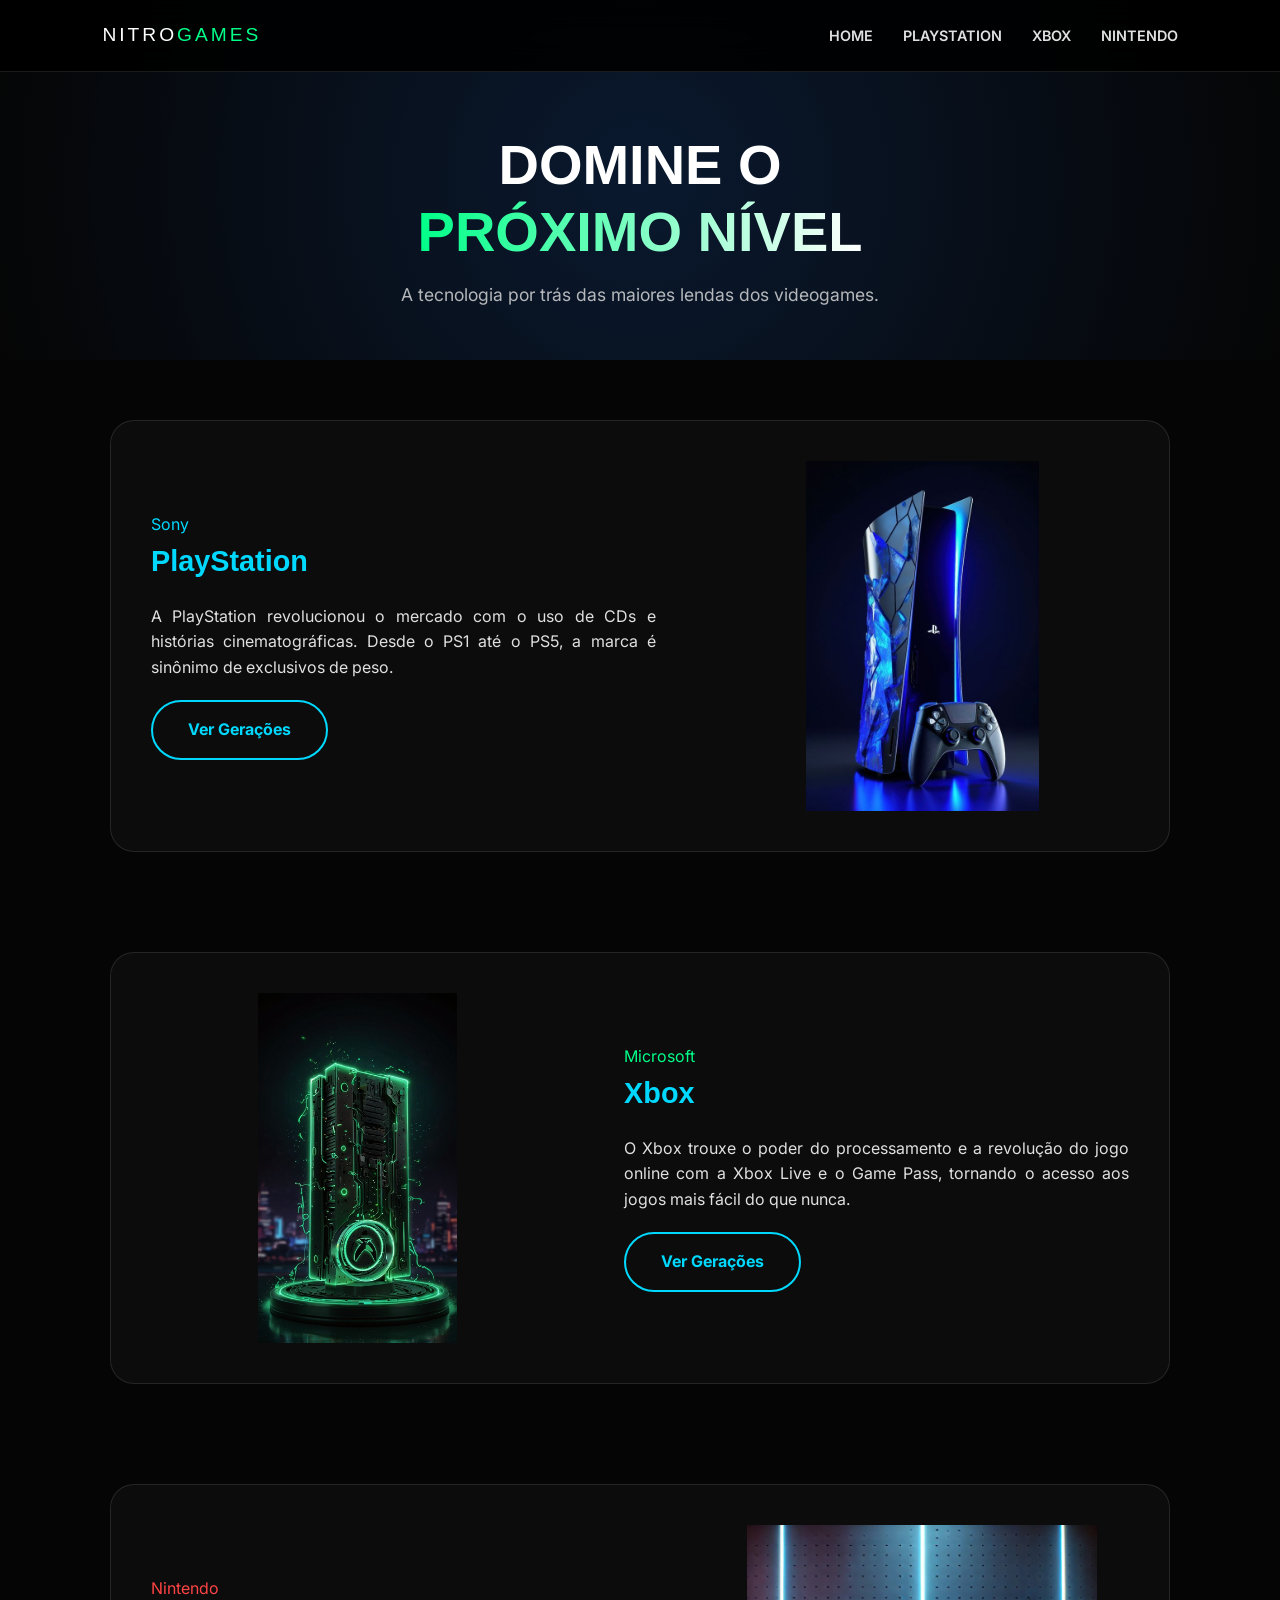
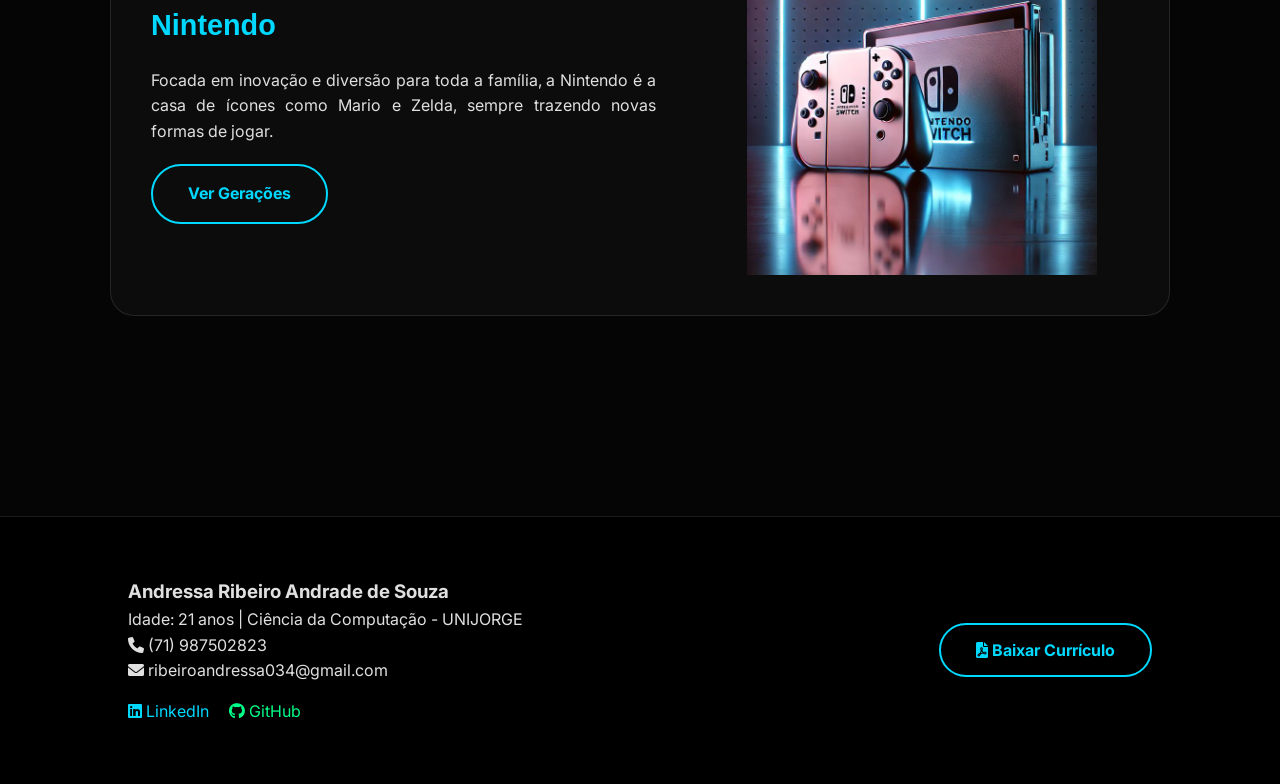
<file: index.html>
<!DOCTYPE html>
<html lang="pt-br">
<head>
    <meta charset="UTF-8">
    <meta name="viewport" content="width=device-width, initial-scale=1.0">
    <title>Nitro Games | Home</title>
    <link rel="stylesheet" href="style.css">
    <link rel="stylesheet" href="https://cdnjs.cloudflare.com/ajax/libs/font-awesome/6.0.0/css/all.min.css">
</head>
<body>

    <header>
        <nav>
        <div class="logo">NITRO<span>GAMES</span></div>
            <input type="checkbox" id="menu-check">
            <label for="menu-check" class="menu-botao">
                <i class="fas fa-bars"></i> </label>
     
            <ul>
                <li><a href="index.html">Home</a></li>
                <li><a href="playstation.html">PlayStation</a></li>
                <li><a href="xbox.html">Xbox</a></li>
                <li><a href="nintendo.html">Nintendo</a></li>
            </ul>
        </nav>
    </header>

    <section class="banner">
        <div class="banner-content">
            <h1>DOMINE O <br><span>PRÓXIMO NÍVEL</span></h1>
            <p>A tecnologia por trás das maiores lendas dos videogames.</p>
        </div>
    </section>

    <main class="container">
        <section class="gen-item">
            <div class="gen-text">
                <span class="brand-tag" style="color: var(--neon-blue);">Sony</span>
                <h2>PlayStation</h2>
                <p>A PlayStation revolucionou o mercado com o uso de CDs e histórias cinematográficas. Desde o PS1 até o PS5, a marca é sinônimo de exclusivos de peso.</p>
                <a href="playstation.html" class="btn-cv" style="margin-top: 20px; display: inline-block;">Ver Gerações</a>
            </div>
            <img src="playstation.jpg" alt="PlayStation 5">
        </section>

        <section class="gen-item reverse">
            <div class="gen-text">
                <span class="brand-tag" style="color: var(--neon-green);">Microsoft</span>
                <h2>Xbox</h2>
                <p>O Xbox trouxe o poder do processamento e a revolução do jogo online com a Xbox Live e o Game Pass, tornando o acesso aos jogos mais fácil do que nunca.</p>
                <a href="xbox.html" class="btn-cv" style="margin-top: 20px; display: inline-block;">Ver Gerações</a>
            </div>
            <img src="xbox.jpg" alt="Xbox Series X">
        </section>

        <section class="gen-item">
            <div class="gen-text">
                <span class="brand-tag" style="color: #ff4444;">Nintendo</span>
                <h2>Nintendo</h2>
                <p>Focada em inovação e diversão para toda a família, a Nintendo é a casa de ícones como Mario e Zelda, sempre trazendo novas formas de jogar.</p>
                <a href="nintendo.html" class="btn-cv" style="margin-top: 20px; display: inline-block;">Ver Gerações</a>
            </div>
            <img src="nintando.jpg" alt="Nintendo Switch">
        </section>
    </main>

    <footer>
        <div class="footer-container">
            <div class="contato-dev">
                <h3>Andressa Ribeiro Andrade de Souza</h3>
                <p>Idade: 21 anos | Ciência da Computação - UNIJORGE</p>
                <p><i class="fas fa-phone"></i> (71) 987502823</p>
                <p><i class="fas fa-envelope"></i> ribeiroandressa034@gmail.com</p>
                
                
                <div class="sociais" style="margin-top: 15px; display: flex; gap: 20px;">
                    <a href="https://www.linkedin.com/in/andressa-ribeiro-22b367269" target="_blank" style="color: var(--neon-blue); text-decoration: none;">
                        <i class="fab fa-linkedin"></i> LinkedIn
                    </a>
                    <a href="https://github.com/dressa27" target="_blank" style="color: var(--neon-green); text-decoration: none;">
                        <i class="fab fa-github"></i> GitHub
                    </a>
                </div>
            </div>
            
            <div class="cv-side-area">
                <a href="Andressa cv.pdf" download class="btn-cv">
                    <i class="fas fa-file-pdf"></i> Baixar Currículo
                </a>
            </div>
        </div>
    </footer>

    <script src="script.js"></script>
</body>
</html>
</file>
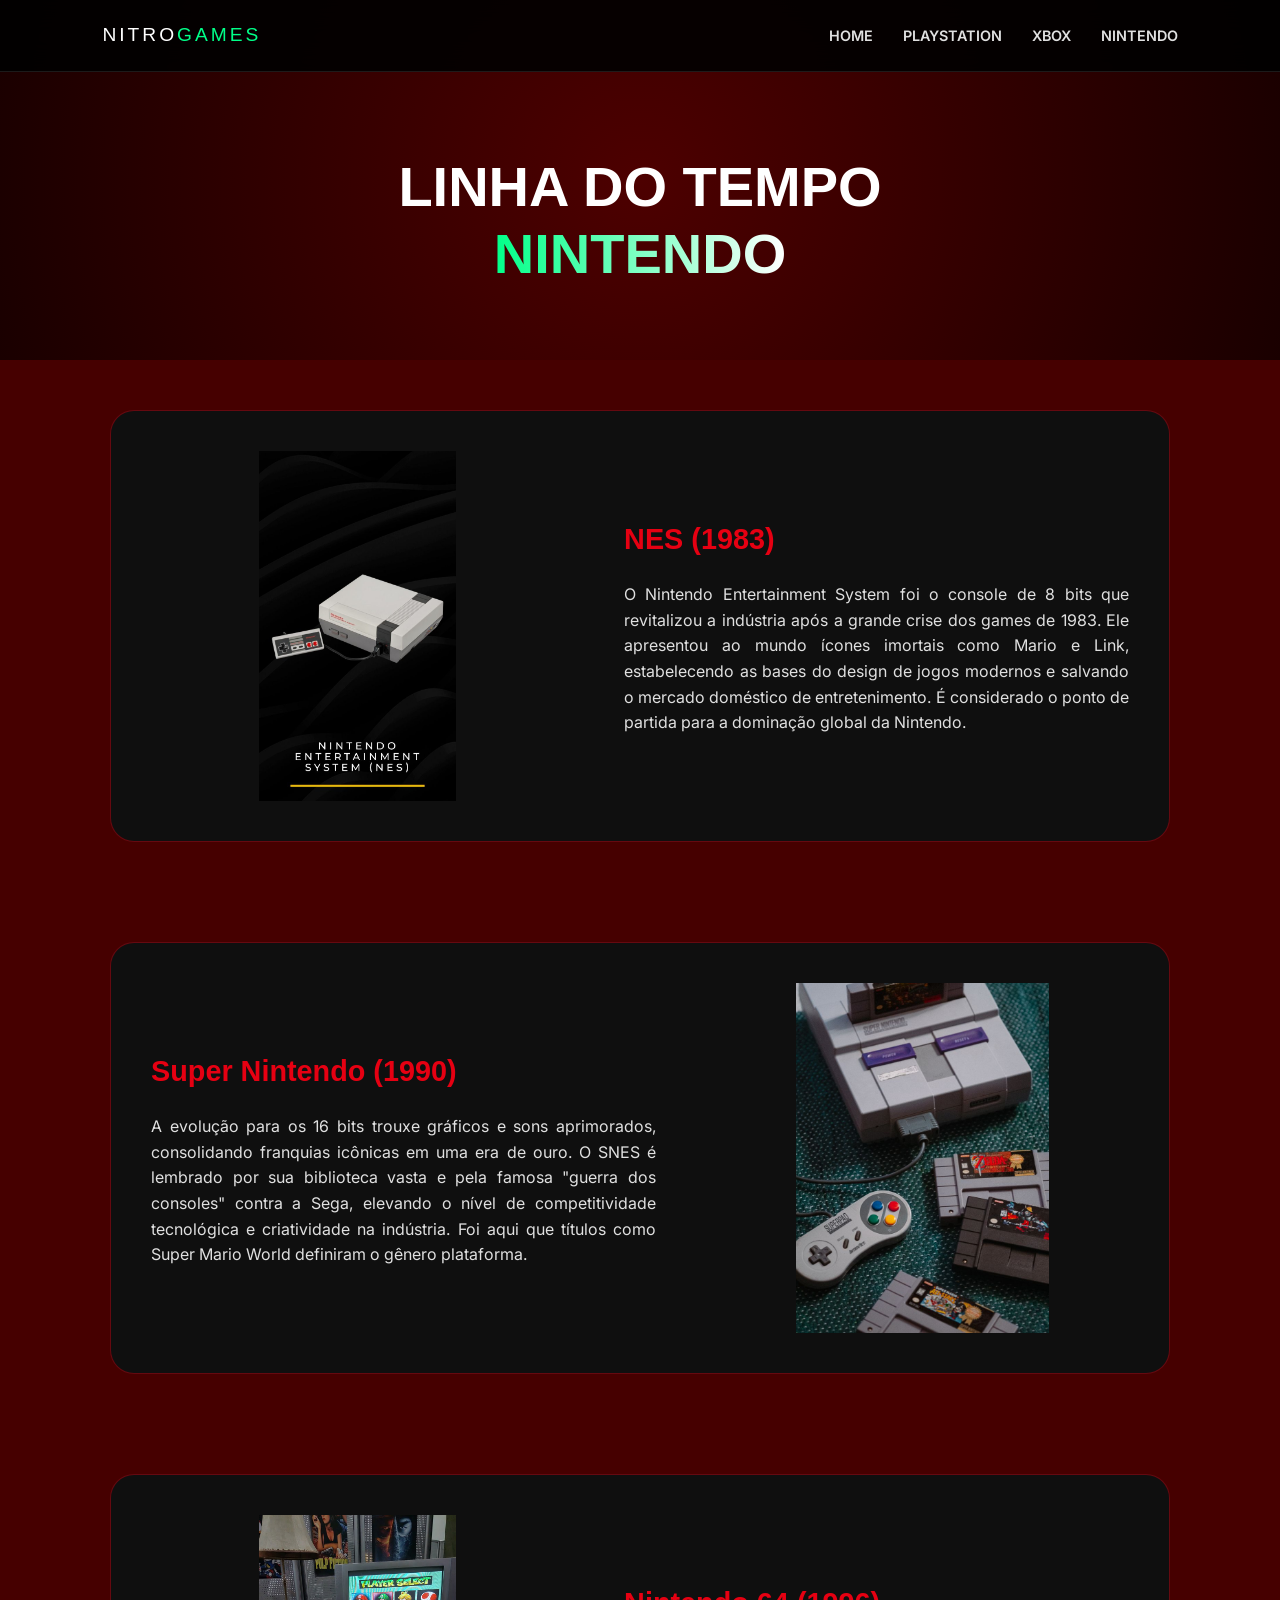
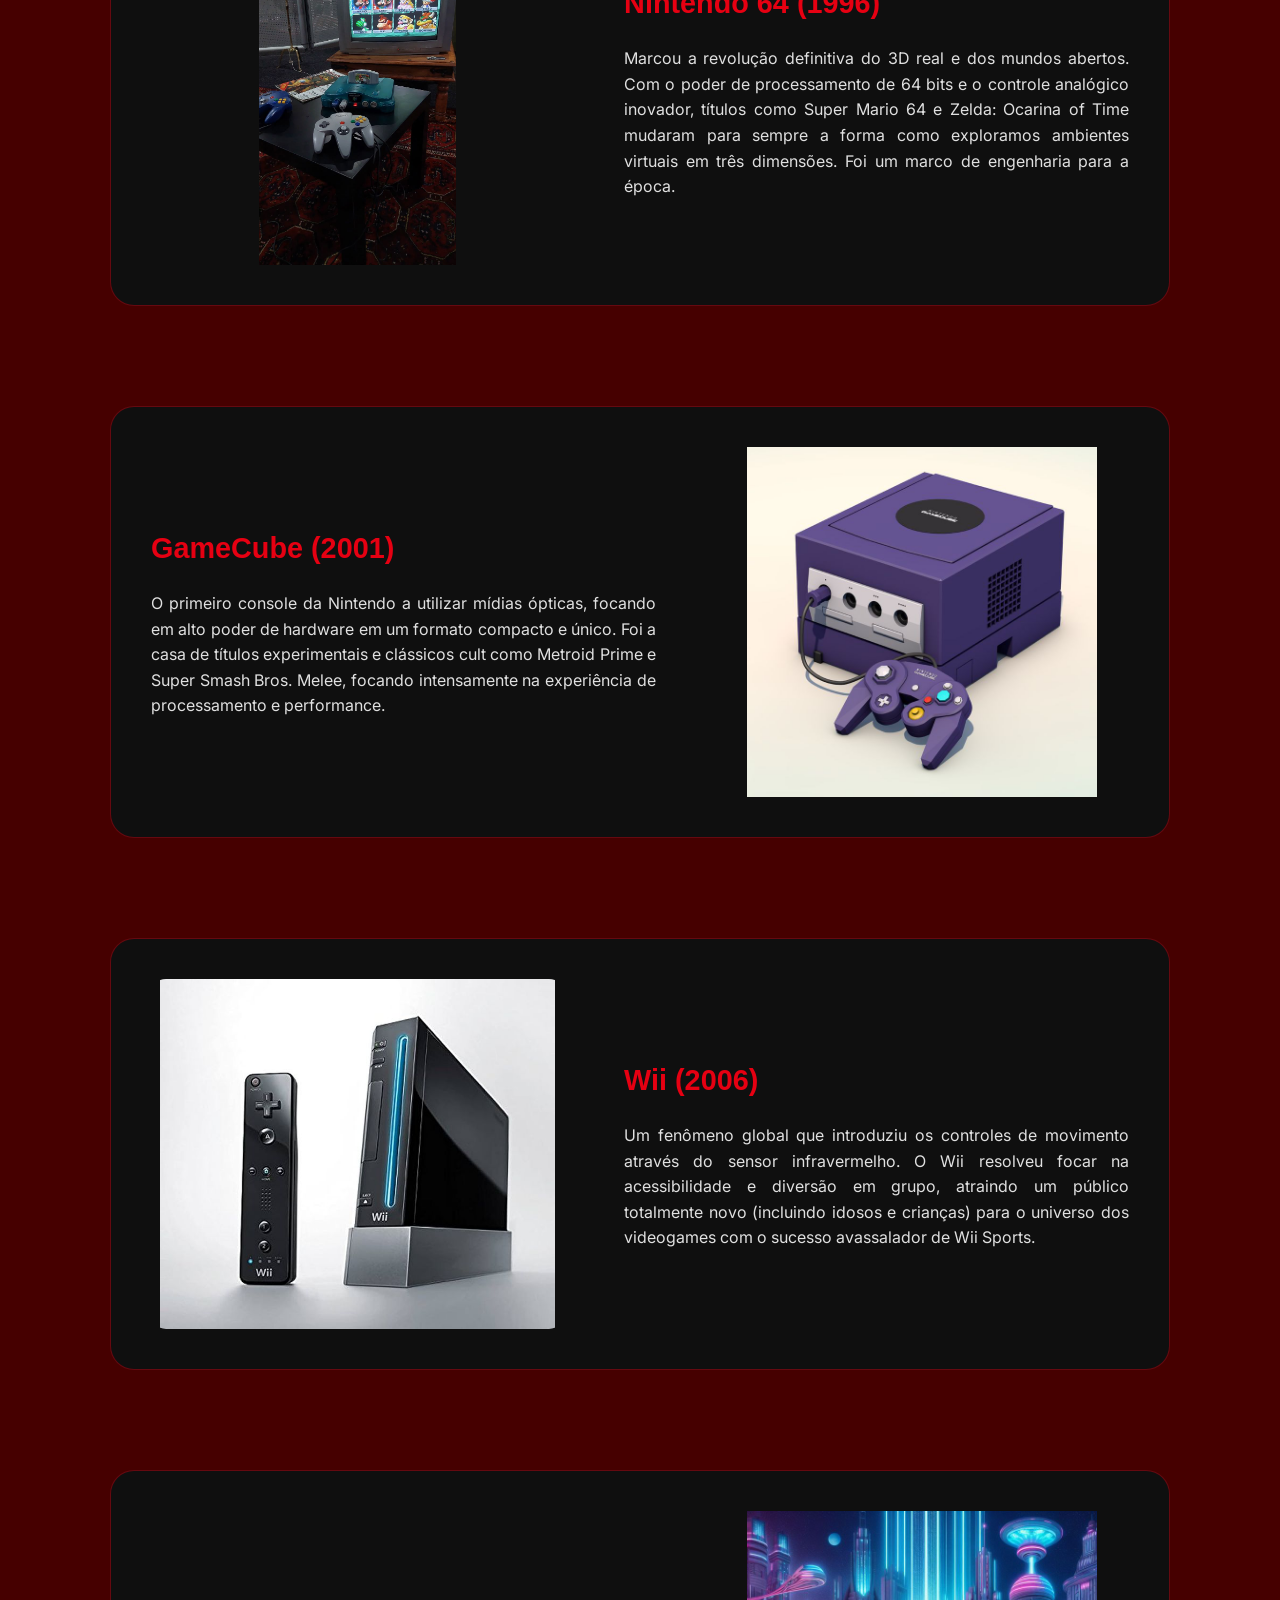
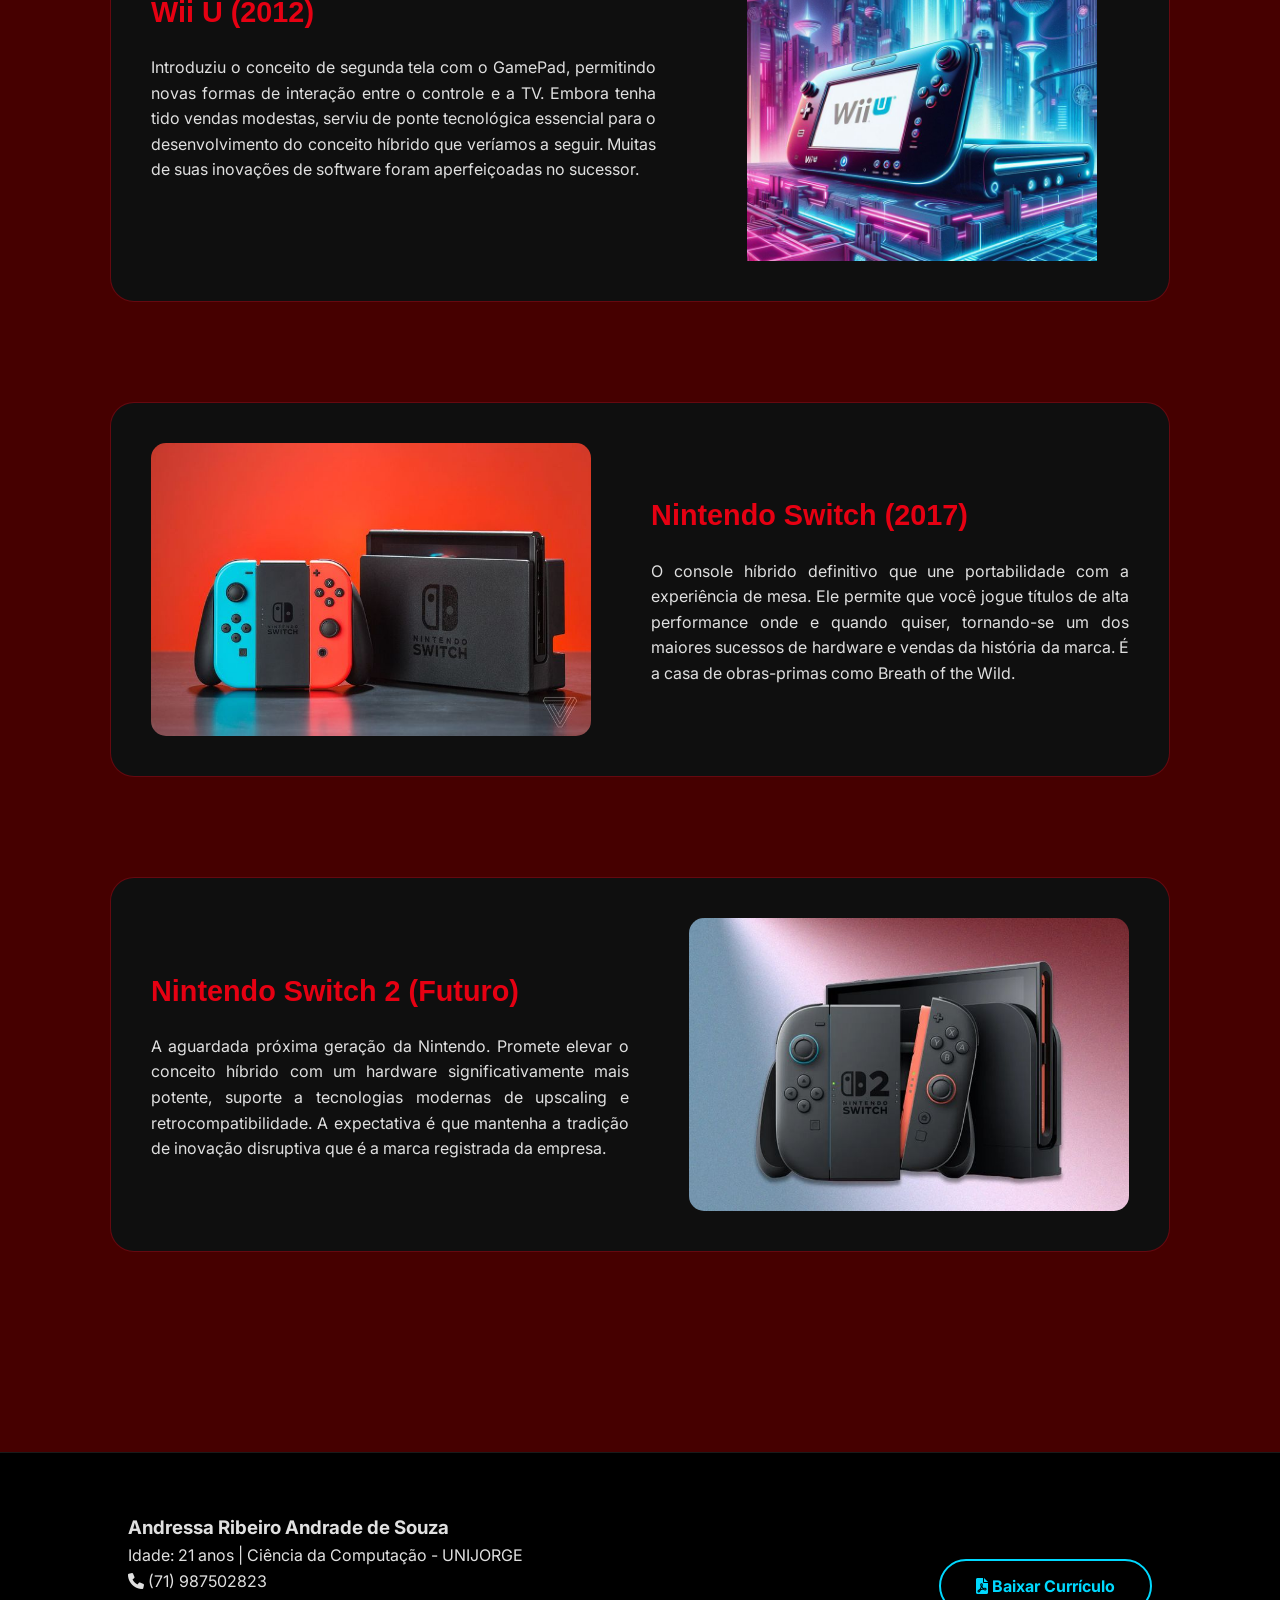
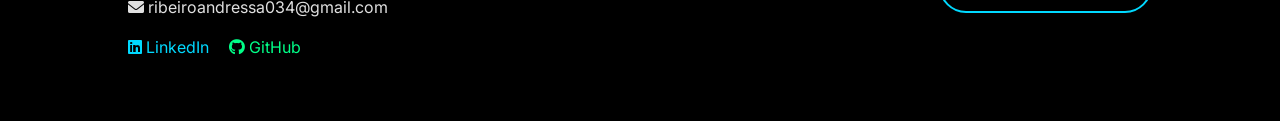
<file: nintendo.html>
<!DOCTYPE html>
<html lang="pt-br">
<head>
    <meta charset="UTF-8">
    <meta name="viewport" content="width=device-width, initial-scale=1.0">
    <title>História da Nintendo | Nitro Games</title>
    <link rel="stylesheet" href="style.css">
    <link rel="stylesheet" href="https://cdnjs.cloudflare.com/ajax/libs/font-awesome/6.0.0/css/all.min.css">
</head>
<body class="pagina-nintendo">

    <header>
        <nav>
            
        <div class="logo">NITRO<span>GAMES</span></div>
            <input type="checkbox" id="menu-check">
            <label for="menu-check" class="menu-botao">
                <i class="fas fa-bars"></i>
            </label>
        
            <ul>
                <li><a href="index.html">Home</a></li>
                <li><a href="playstation.html">PlayStation</a></li>
                <li><a href="xbox.html">Xbox</a></li>
                <li><a href="nintendo.html">Nintendo</a></li>
            </ul>
        </nav>
    </header>

    <section class="banner" style="height: 40vh; min-height: 350px;">
        <div class="banner-content">
            <h1 style="font-size: 3.5rem;">LINHA DO TEMPO <br><span style="background: linear-gradient(90deg, var(--neon-green), #fff); -webkit-background-clip: text; -webkit-text-fill-color: transparent;">NINTENDO</span></h1>
        </div>
    </section>

    <main class="container" style="padding-top: 50px;">
        
        <section class="gen-item">
            <img src="nes.jpg" alt="NES">
            <div class="gen-text">
                <h2>NES (1983)</h2>
                <p>O Nintendo Entertainment System foi o console de 8 bits que revitalizou a indústria após a grande crise dos games de 1983. Ele apresentou ao mundo ícones imortais como Mario e Link, estabelecendo as bases do design de jogos modernos e salvando o mercado doméstico de entretenimento. É considerado o ponto de partida para a dominação global da Nintendo.</p>
            </div>
        </section>

        <section class="gen-item reverse">
            <img src="supernintendo.jpg" alt="Super Nintendo">
            <div class="gen-text">
                <h2>Super Nintendo (1990)</h2>
                <p>A evolução para os 16 bits trouxe gráficos e sons aprimorados, consolidando franquias icônicas em uma era de ouro. O SNES é lembrado por sua biblioteca vasta e pela famosa "guerra dos consoles" contra a Sega, elevando o nível de competitividade tecnológica e criatividade na indústria. Foi aqui que títulos como Super Mario World definiram o gênero plataforma.</p>
            </div>
        </section>

        <section class="gen-item">
            <img src="nintendo64.jpg" alt="Nintendo 64">
            <div class="gen-text">
                <h2>Nintendo 64 (1996)</h2>
                <p>Marcou a revolução definitiva do 3D real e dos mundos abertos. Com o poder de processamento de 64 bits e o controle analógico inovador, títulos como Super Mario 64 e Zelda: Ocarina of Time mudaram para sempre a forma como exploramos ambientes virtuais em três dimensões. Foi um marco de engenharia para a época.</p>
            </div>
        </section>

        <section class="gen-item reverse">
            <img src="gamecube.jpg" alt="GameCube">
            <div class="gen-text">
                <h2>GameCube (2001)</h2>
                <p>O primeiro console da Nintendo a utilizar mídias ópticas, focando em alto poder de hardware em um formato compacto e único. Foi a casa de títulos experimentais e clássicos cult como Metroid Prime e Super Smash Bros. Melee, focando intensamente na experiência de processamento e performance.</p>
            </div>
        </section>

        <section class="gen-item">
            <img src="wii.jpg" alt="Wii">
            <div class="gen-text">
                <h2>Wii (2006)</h2>
                <p>Um fenômeno global que introduziu os controles de movimento através do sensor infravermelho. O Wii resolveu focar na acessibilidade e diversão em grupo, atraindo um público totalmente novo (incluindo idosos e crianças) para o universo dos videogames com o sucesso avassalador de Wii Sports.</p>
            </div>
        </section>

        <section class="gen-item reverse">
            <img src="wiiu.jpg" alt="Wii U">
            <div class="gen-text">
                <h2>Wii U (2012)</h2>
                <p>Introduziu o conceito de segunda tela com o GamePad, permitindo novas formas de interação entre o controle e a TV. Embora tenha tido vendas modestas, serviu de ponte tecnológica essencial para o desenvolvimento do conceito híbrido que veríamos a seguir. Muitas de suas inovações de software foram aperfeiçoadas no sucessor.</p>
            </div>
        </section>

        <section class="gen-item">
            <img src="nintendoswitch.jpg" alt="Switch">
            <div class="gen-text">
                <h2>Nintendo Switch (2017)</h2>
                <p>O console híbrido definitivo que une portabilidade com a experiência de mesa. Ele permite que você jogue títulos de alta performance onde e quando quiser, tornando-se um dos maiores sucessos de hardware e vendas da história da marca. É a casa de obras-primas como Breath of the Wild.</p>
            </div>
        </section>

        <section class="gen-item reverse">
            <img src="nintendoswitch2.jpg" alt="Nintendo Switch 2">
            <div class="gen-text">
                <h2>Nintendo Switch 2 (Futuro)</h2>
                <p>A aguardada próxima geração da Nintendo. Promete elevar o conceito híbrido com um hardware significativamente mais potente, suporte a tecnologias modernas de upscaling e retrocompatibilidade. A expectativa é que mantenha a tradição de inovação disruptiva que é a marca registrada da empresa.</p>
            </div>
        </section>

    </main>

    <footer>
        <div class="footer-container">
            <div class="contato-dev">
                <h3>Andressa Ribeiro Andrade de Souza</h3>
                <p>Idade: 21 anos | Ciência da Computação - UNIJORGE</p>
                <p><i class="fas fa-phone"></i> (71) 987502823</p>
                <p><i class="fas fa-envelope"></i> ribeiroandressa034@gmail.com</p>
               
                
                <div class="sociais" style="margin-top: 15px; display: flex; gap: 20px;">
                    <a href="https://www.linkedin.com/in/andressa-ribeiro-22b367269" target="_blank" style="color: var(--neon-blue); text-decoration: none;">
                        <i class="fab fa-linkedin"></i> LinkedIn
                    </a>
                    <a href="https://github.com/dressa27" target="_blank" style="color: var(--neon-green); text-decoration: none;">
                        <i class="fab fa-github"></i> GitHub
                    </a>
                </div>
            </div>
            
            <div class="cv-side-area">
                <a href="Andressa cv.pdf" download class="btn-cv">
                    <i class="fas fa-file-pdf"></i> Baixar Currículo
                </a>
            </div>
        </div>
    </footer>
    <script src="script.js"></script>
</body>
</html>
</file>
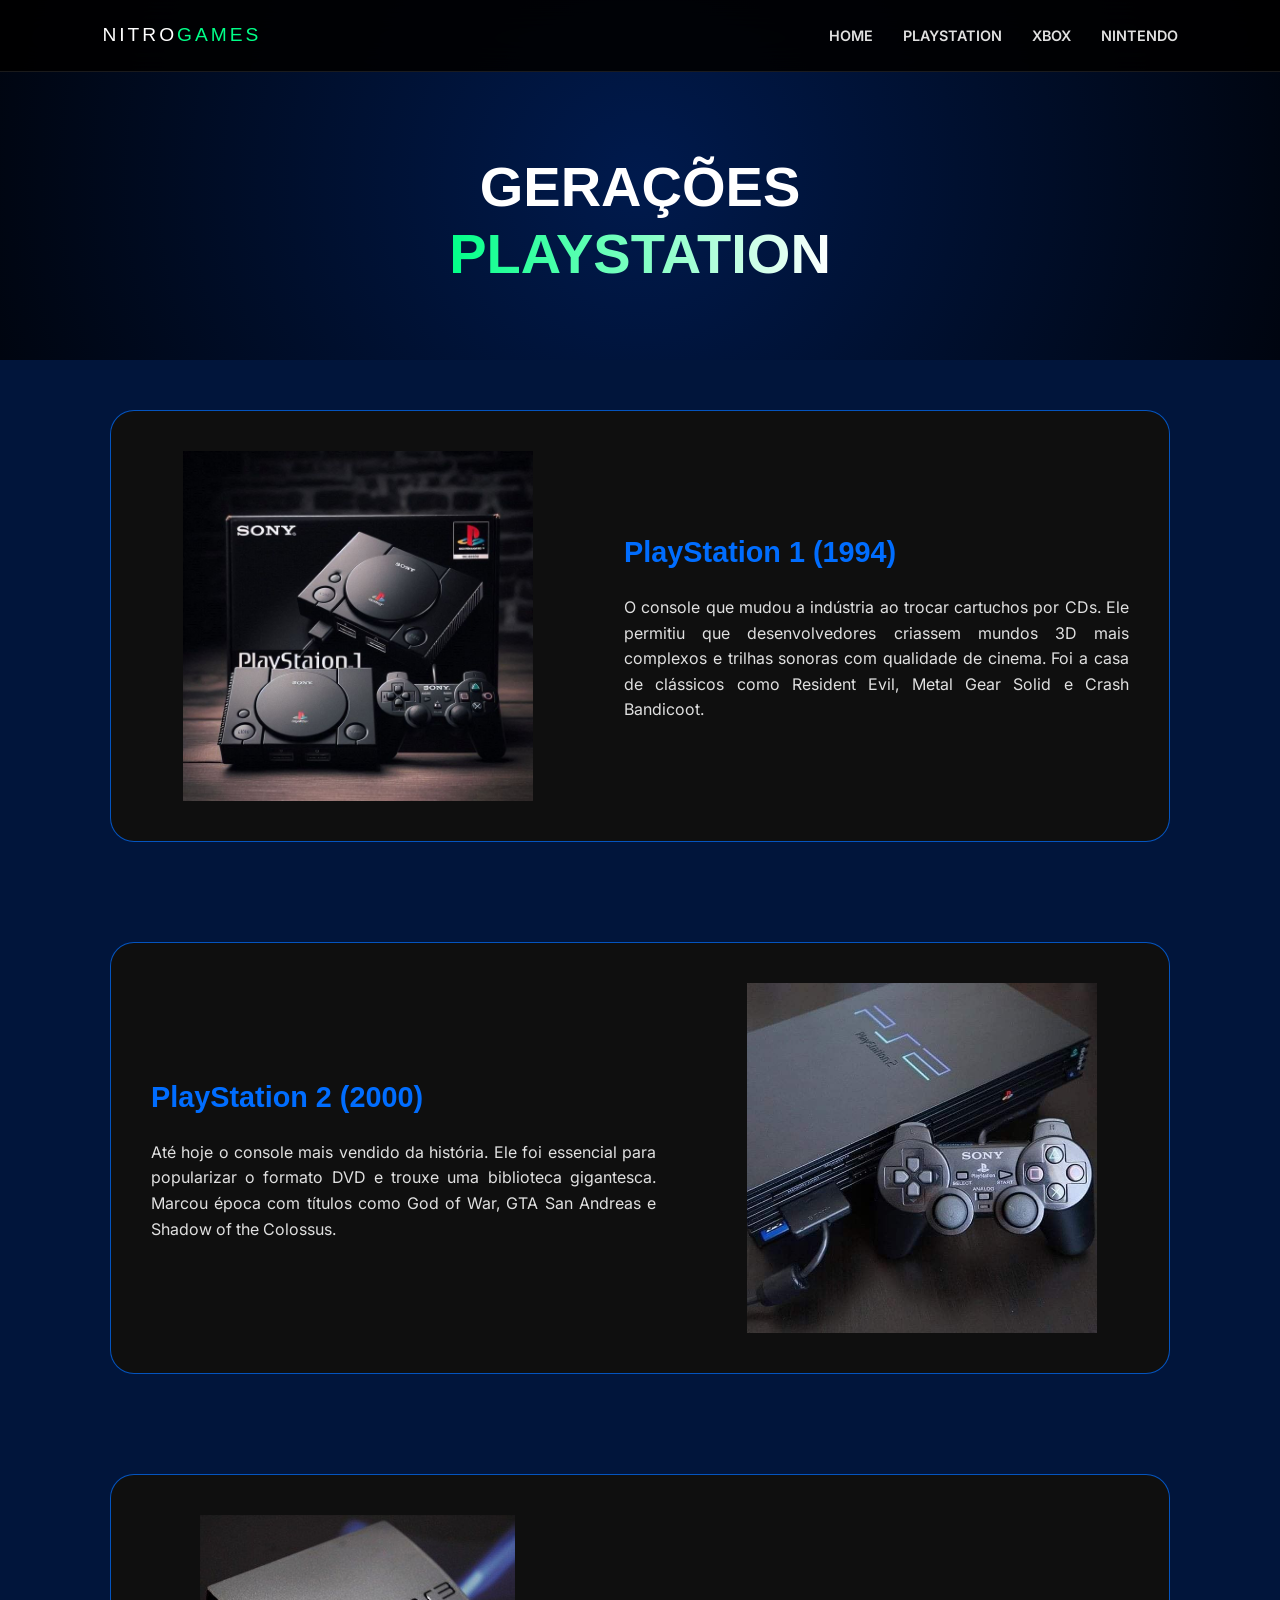
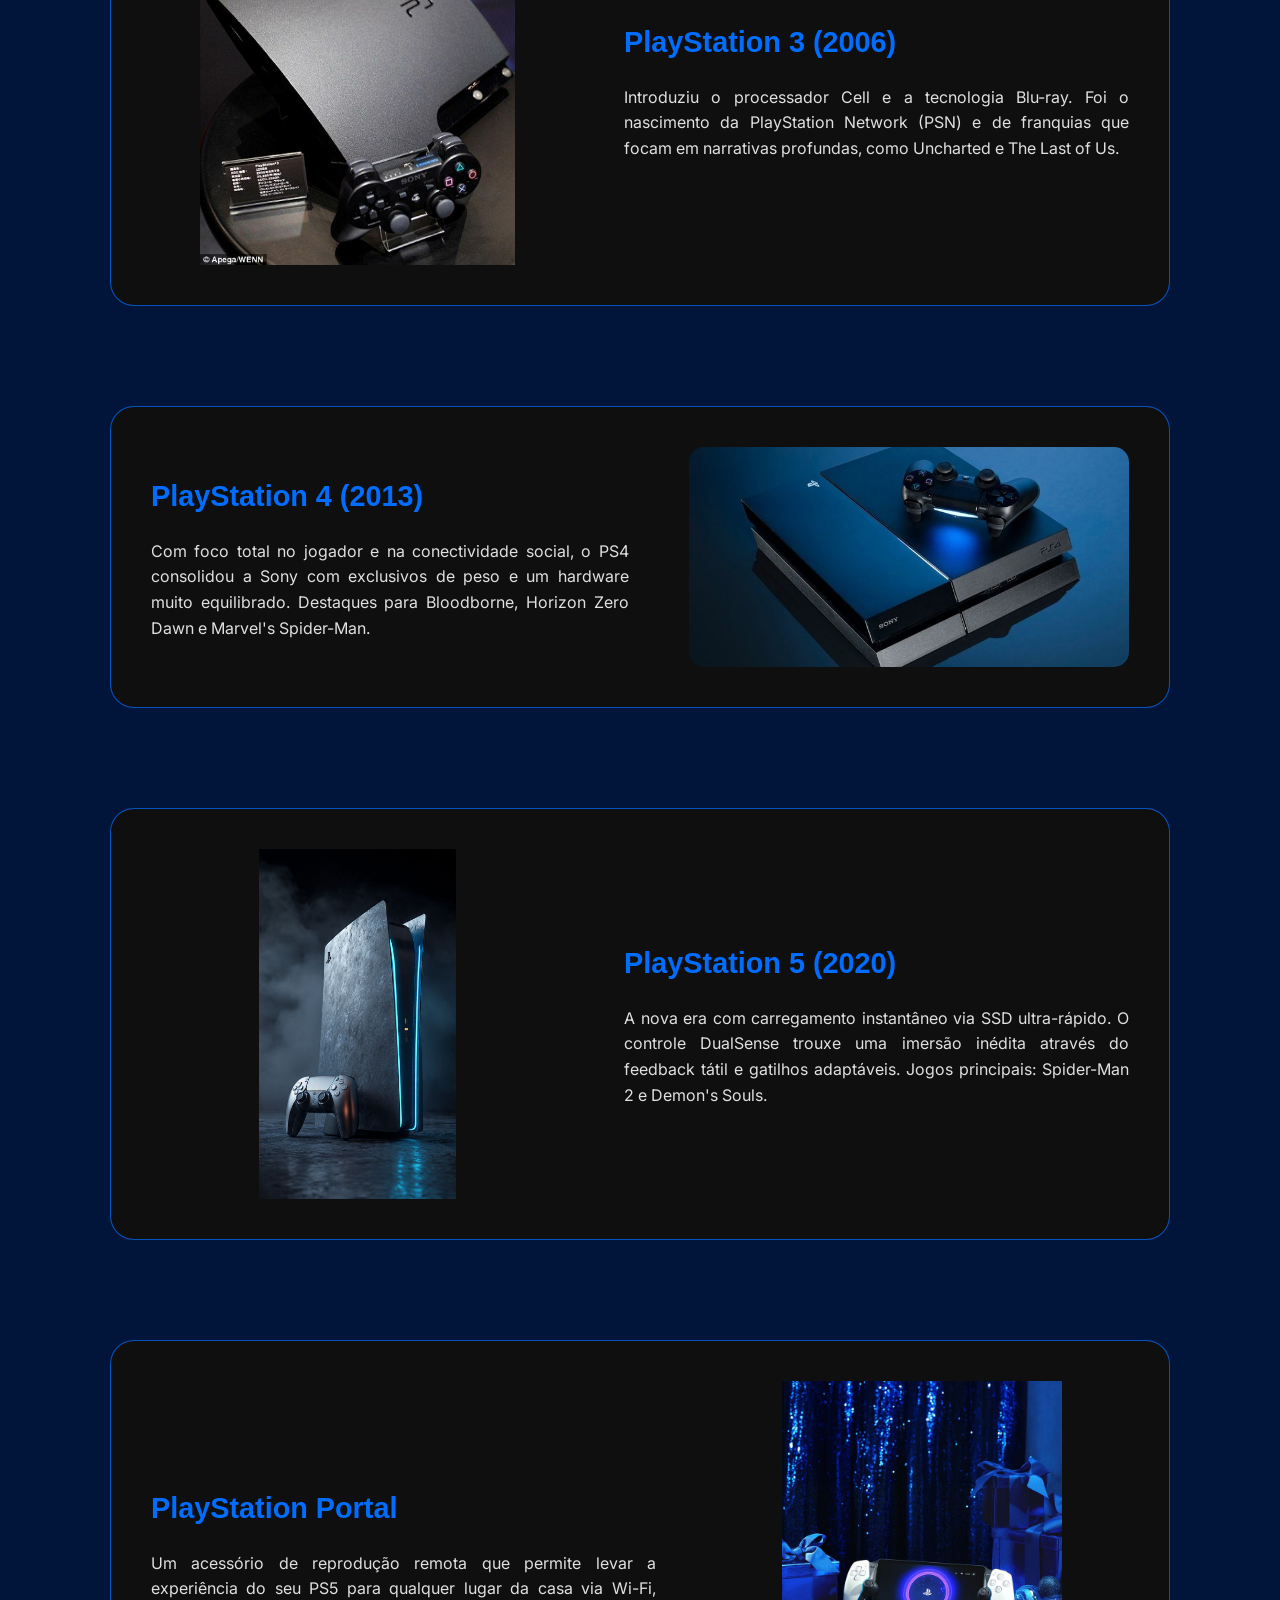
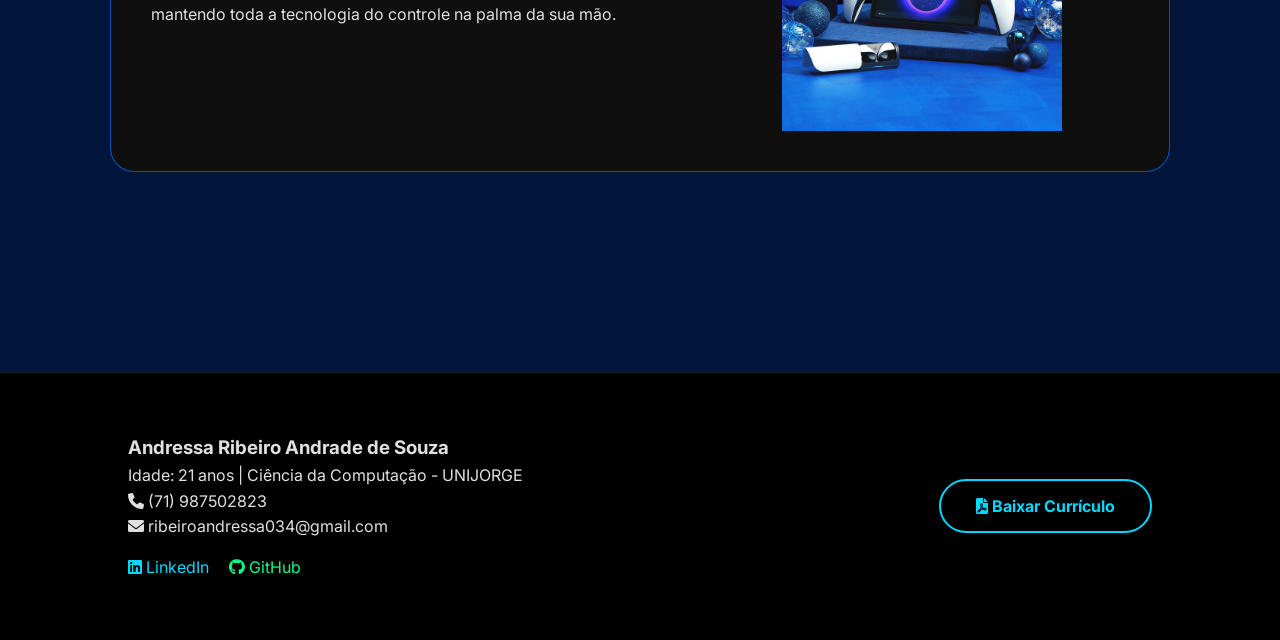
<file: playstation.html>
<!DOCTYPE html>
<html lang="pt-br">
<head>
    <meta charset="UTF-8">
    <meta name="viewport" content="width=device-width, initial-scale=1.0">
    <title>PlayStation | Nitro Games</title>
    <link rel="stylesheet" href="style.css">
    <link rel="stylesheet" href="https://cdnjs.cloudflare.com/ajax/libs/font-awesome/6.0.0/css/all.min.css">
</head>
<body class="pagina-playstation">

    <header>
        
        <nav>
            
        <div class="logo">NITRO<span>GAMES</span></div>
            <input type="checkbox" id="menu-check">
            <label for="menu-check" class="menu-botao">
                <i class="fas fa-bars"></i>
            </label>
        
            <ul>
                <li><a href="index.html">Home</a></li>
                <li><a href="playstation.html">PlayStation</a></li>
                <li><a href="xbox.html">Xbox</a></li>
                <li><a href="nintendo.html">Nintendo</a></li>
            </ul>
        </nav>
    </header>

    <section class="banner" style="height: 40vh; min-height: 300px;">
        <div class="banner-content">
            <h1 style="font-size: 3.5rem;">GERAÇÕES <br><span style="background: linear-gradient(90deg, var(--neon-green), #fff); -webkit-background-clip: text; -webkit-text-fill-color: transparent;">PLAYSTATION</span></h1>
        </div>
    </section>

    <main class="container" style="padding-top: 50px;">
        <section class="gen-item">
            <img src="playstation1.jpg" alt="PlayStation 1">
            <div class="gen-text">
                <h2>PlayStation 1 (1994)</h2>
                <p>O console que mudou a indústria ao trocar cartuchos por CDs. Ele permitiu que desenvolvedores criassem mundos 3D mais complexos e trilhas sonoras com qualidade de cinema. Foi a casa de clássicos como Resident Evil, Metal Gear Solid e Crash Bandicoot.</p>
            </div>
        </section>

        <section class="gen-item reverse">
            <img src="playstation2.jpg" alt="PlayStation 2">
            <div class="gen-text">
                <h2>PlayStation 2 (2000)</h2>
                <p>Até hoje o console mais vendido da história. Ele foi essencial para popularizar o formato DVD e trouxe uma biblioteca gigantesca. Marcou época com títulos como God of War, GTA San Andreas e Shadow of the Colossus.</p>
            </div>
        </section>

        <section class="gen-item">
            <img src="playstation3.jpg" alt="PlayStation 3">
            <div class="gen-text">
                <h2>PlayStation 3 (2006)</h2>
                <p>Introduziu o processador Cell e a tecnologia Blu-ray. Foi o nascimento da PlayStation Network (PSN) e de franquias que focam em narrativas profundas, como Uncharted e The Last of Us.</p>
            </div>
        </section>

        <section class="gen-item reverse">
            <img src="playstation4.jpg" alt="PlayStation 4">
            <div class="gen-text">
                <h2>PlayStation 4 (2013)</h2>
                <p>Com foco total no jogador e na conectividade social, o PS4 consolidou a Sony com exclusivos de peso e um hardware muito equilibrado. Destaques para Bloodborne, Horizon Zero Dawn e Marvel's Spider-Man.</p>
            </div>
        </section>

        <section class="gen-item">
            <img src="playstation5.jpg" alt="PlayStation 5">
            <div class="gen-text">
                <h2>PlayStation 5 (2020)</h2>
                <p>A nova era com carregamento instantâneo via SSD ultra-rápido. O controle DualSense trouxe uma imersão inédita através do feedback tátil e gatilhos adaptáveis. Jogos principais: Spider-Man 2 e Demon's Souls.</p>
            </div>
        </section>

        <section class="gen-item reverse">
            <img src="playstationportal.jpg" alt="PS Portal">
            <div class="gen-text">
                <h2>PlayStation Portal</h2>
                <p>Um acessório de reprodução remota que permite levar a experiência do seu PS5 para qualquer lugar da casa via Wi-Fi, mantendo toda a tecnologia do controle na palma da sua mão.</p>
            </div>
        </section>
    </main>

    <footer>
        <div class="footer-container">
            <div class="contato-dev">
                <h3>Andressa Ribeiro Andrade de Souza</h3>
                <p>Idade: 21 anos | Ciência da Computação - UNIJORGE</p>
                <p><i class="fas fa-phone"></i> (71) 987502823</p>
                <p><i class="fas fa-envelope"></i> ribeiroandressa034@gmail.com</p>
               
                
                <div class="sociais" style="margin-top: 15px; display: flex; gap: 20px;">
                    <a href="https://www.linkedin.com/in/andressa-ribeiro-22b367269" target="_blank" style="color: var(--neon-blue); text-decoration: none;">
                        <i class="fab fa-linkedin"></i> LinkedIn
                    </a>
                    <a href="https://github.com/dressa27" target="_blank" style="color: var(--neon-green); text-decoration: none;">
                        <i class="fab fa-github"></i> GitHub
                    </a>
                </div>
            </div>
            
            <div class="cv-side-area">
                <a href="Andressa cv.pdf" download class="btn-cv">
                    <i class="fas fa-file-pdf"></i> Baixar Currículo
                </a>
            </div>
        </div>
    </footer>
</body>
</html>
</file>
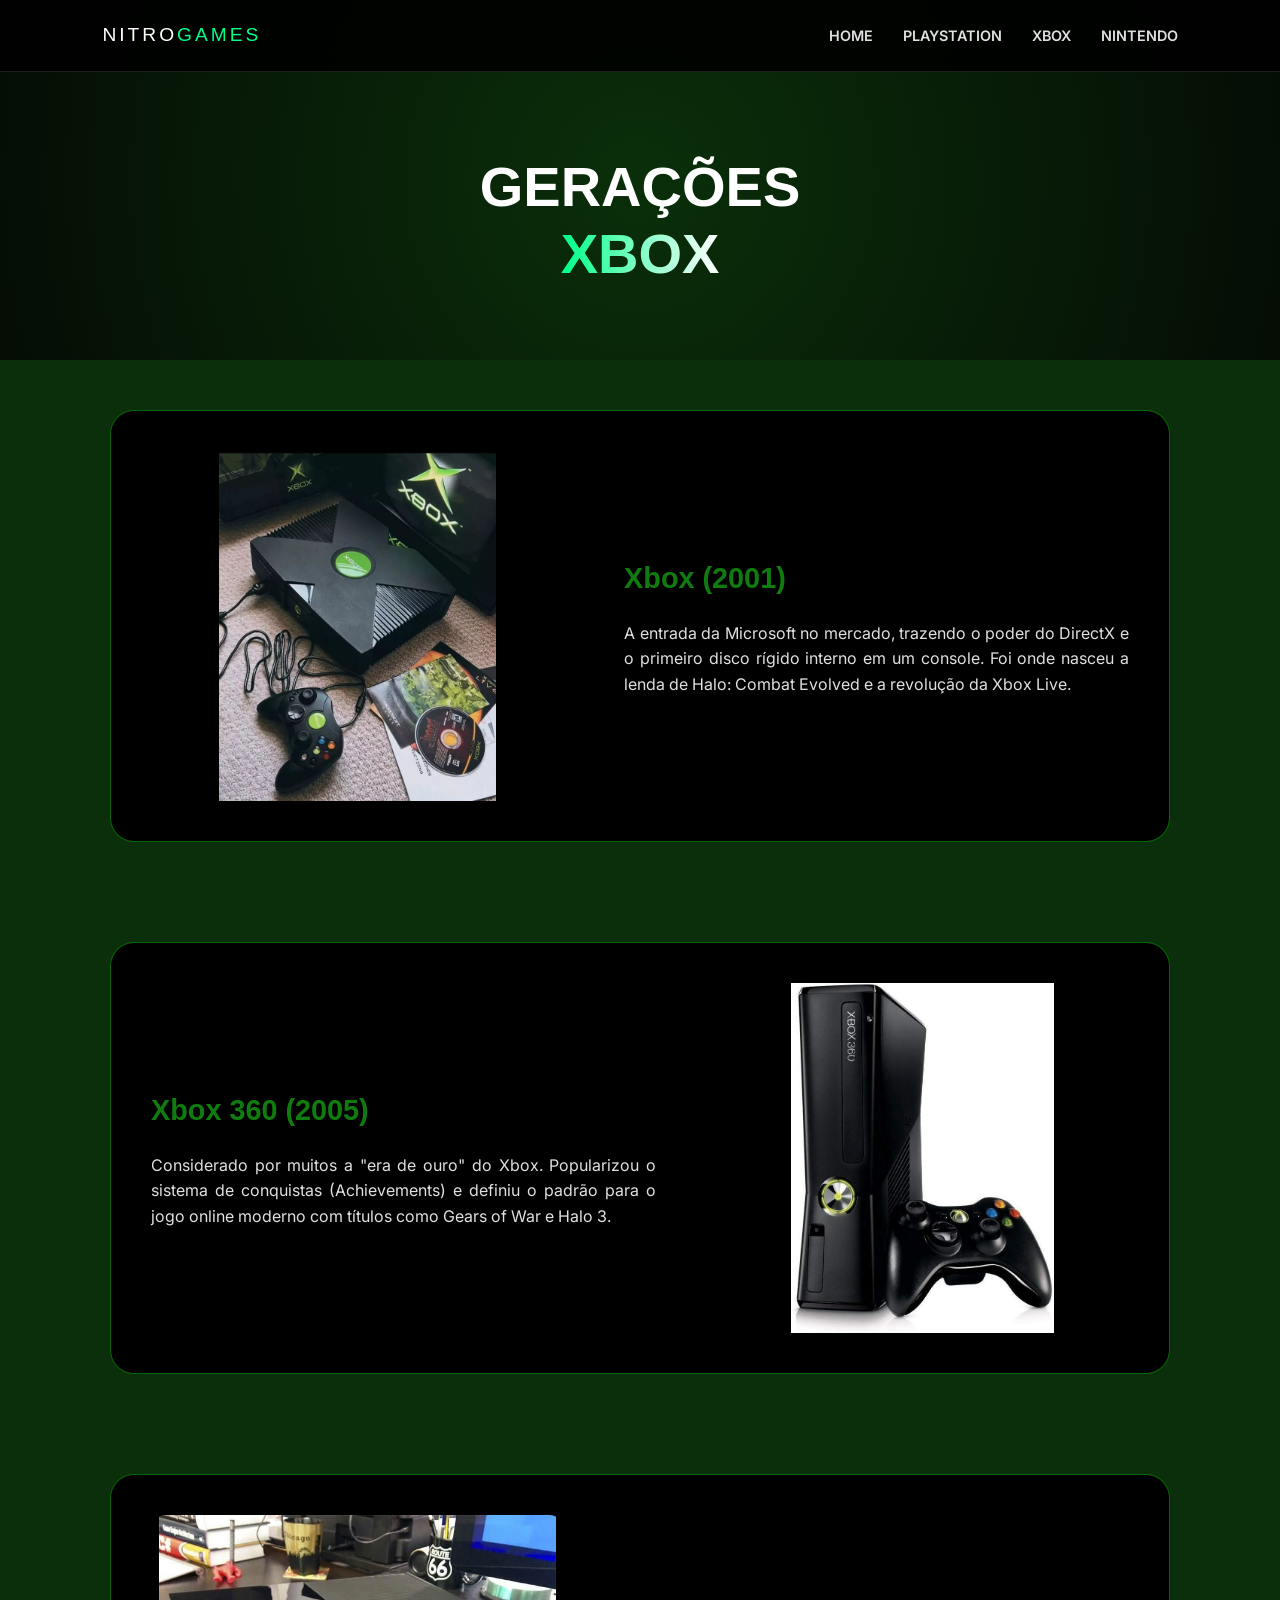
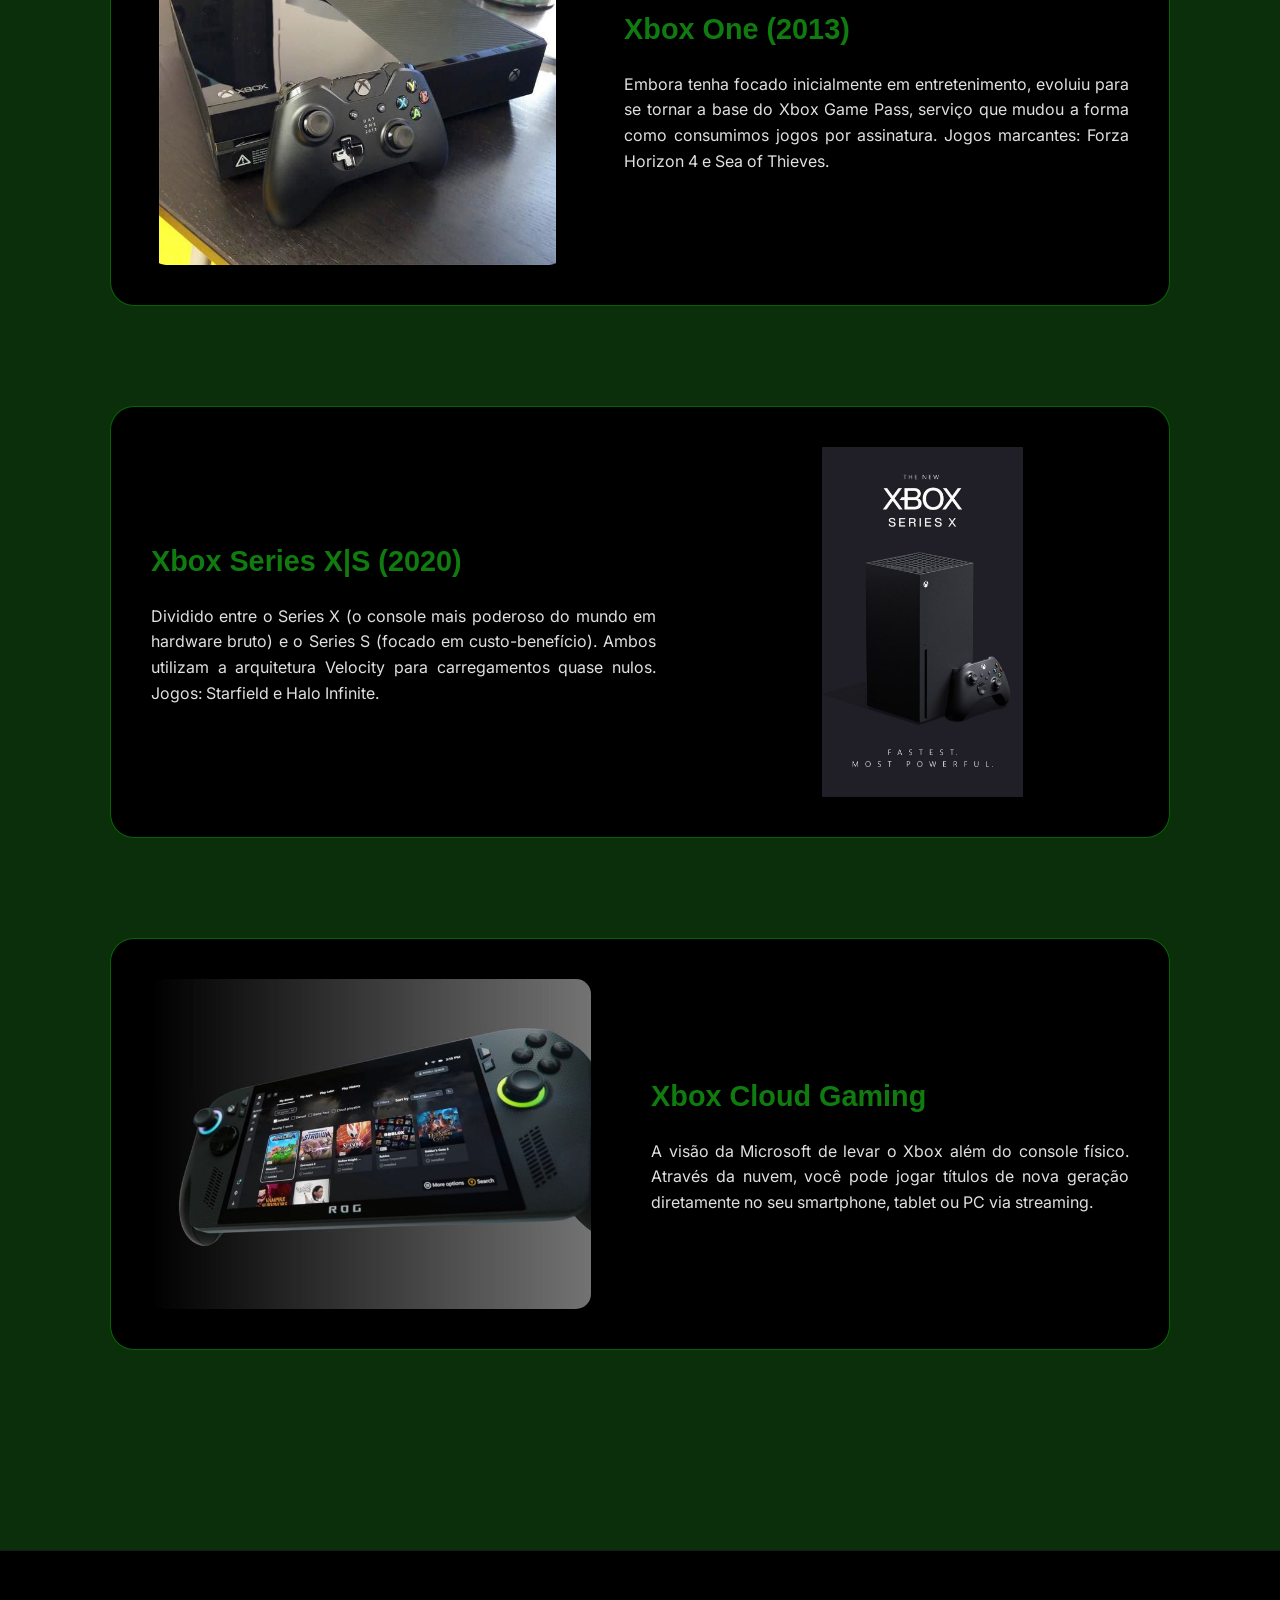
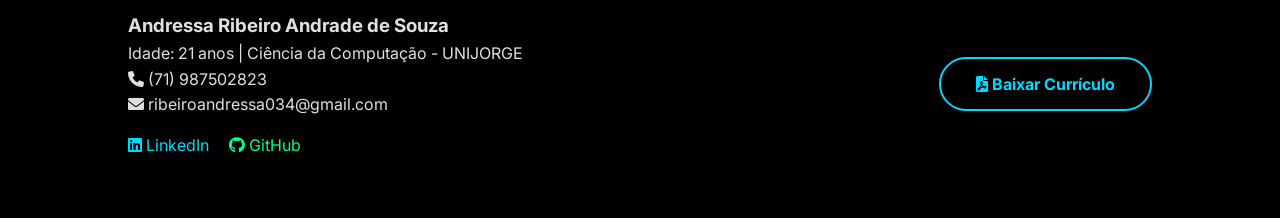
<file: xbox.html>
<!DOCTYPE html>
<html lang="pt-br">
<head>
    <meta charset="UTF-8">
    <meta name="viewport" content="width=device-width, initial-scale=1.0">
    <title>Xbox | Nitro Games</title>
    <link rel="stylesheet" href="style.css">
    <link rel="stylesheet" href="https://cdnjs.cloudflare.com/ajax/libs/font-awesome/6.0.0/css/all.min.css">
</head>
<body class="pagina-xbox">

    <header>
        
        <nav>
            <div class="logo">NITRO<span>GAMES</span></div>
            
           <input type="checkbox" id="menu-check">
           <label for="menu-check" class="menu-botao">
               <i class="fas fa-bars"></i>
           </label>
            <ul>
                <li><a href="index.html">Home</a></li>
                <li><a href="playstation.html">PlayStation</a></li>
                <li><a href="xbox.html">Xbox</a></li>
                <li><a href="nintendo.html">Nintendo</a></li>
            </ul>
        </nav>
    </header>

    <section class="banner">
    <div class="banner-content">
        <h1>GERAÇÕES <br><span>XBOX</span></h1>
    </div>
</section>

    <main class="container" style="padding-top: 50px;">
        <section class="gen-item">
            <img src="xboxoriginal.jpg" alt="Xbox Original">
            <div class="gen-text">
                <h2>Xbox (2001)</h2>
                <p>A entrada da Microsoft no mercado, trazendo o poder do DirectX e o primeiro disco rígido interno em um console. Foi onde nasceu a lenda de Halo: Combat Evolved e a revolução da Xbox Live.</p>
            </div>
        </section>

        <section class="gen-item reverse">
            <img src="xbox360.jpg" alt="Xbox 360">
            <div class="gen-text">
                <h2>Xbox 360 (2005)</h2>
                <p>Considerado por muitos a "era de ouro" do Xbox. Popularizou o sistema de conquistas (Achievements) e definiu o padrão para o jogo online moderno com títulos como Gears of War e Halo 3.</p>
            </div>
        </section>

        <section class="gen-item">
            <img src="xboxone.jpg" alt="Xbox One">
            <div class="gen-text">
                <h2>Xbox One (2013)</h2>
                <p>Embora tenha focado inicialmente em entretenimento, evoluiu para se tornar a base do Xbox Game Pass, serviço que mudou a forma como consumimos jogos por assinatura. Jogos marcantes: Forza Horizon 4 e Sea of Thieves.</p>
            </div>
        </section>

        <section class="gen-item reverse">
            <img src="xboxseries.jpg" alt="Xbox Series X">
            <div class="gen-text">
                <h2>Xbox Series X|S (2020)</h2>
                <p>Dividido entre o Series X (o console mais poderoso do mundo em hardware bruto) e o Series S (focado em custo-benefício). Ambos utilizam a arquitetura Velocity para carregamentos quase nulos. Jogos: Starfield e Halo Infinite.</p>
            </div>
        </section>

        <section class="gen-item">
            <img src="xboxcloud.png.jpg" alt="Xbox Cloud">
            <div class="gen-text">
                <h2>Xbox Cloud Gaming</h2>
                <p>A visão da Microsoft de levar o Xbox além do console físico. Através da nuvem, você pode jogar títulos de nova geração diretamente no seu smartphone, tablet ou PC via streaming.</p>
            </div>
        </section>
    </main>

     <footer>
        <div class="footer-container">
            <div class="contato-dev">
                <h3>Andressa Ribeiro Andrade de Souza</h3>
                <p>Idade: 21 anos | Ciência da Computação - UNIJORGE</p>
                <p><i class="fas fa-phone"></i> (71) 987502823</p>
                <p><i class="fas fa-envelope"></i> ribeiroandressa034@gmail.com</p>
                
                
                <div class="sociais" style="margin-top: 15px; display: flex; gap: 20px;">
                    <a href="https://www.linkedin.com/in/andressa-ribeiro-22b367269" target="_blank" style="color: var(--neon-blue); text-decoration: none;">
                        <i class="fab fa-linkedin"></i> LinkedIn
                    </a>
                    <a href="https://github.com/dressa27" target="_blank" style="color: var(--neon-green); text-decoration: none;">
                        <i class="fab fa-github"></i> GitHub
                    </a>
                </div>
            </div>
            
            <div class="cv-side-area">
                <a href="Andressa cv.pdf" download class="btn-cv">
                    <i class="fas fa-file-pdf"></i> Baixar Currículo
                </a>
            </div>
        </div>
    </footer>
</body>
</html>
</file>
<file: style.css>
@import url('https://fonts.googleapis.com/css2?family=Syncopate:wght@700&family=Inter:wght@300;400;600&display=swap');

:root {
    --bg-body: #050505;
    --bg-card: rgba(255, 255, 255, 0.03);
    --neon-green: #00ff88;
    --neon-blue: #00d9ff;
    --text-main: #e0e0e0;
    --glass-border: rgba(255, 255, 255, 0.1);
}

* {
    margin: 0;
    padding: 0;
    box-sizing: border-box;
}

body {
    background-color: var(--bg-body);
    color: var(--text-main);
    font-family: 'Inter', sans-serif;
    line-height: 1.6;
    overflow-x: hidden;
}

/* Header Fixo */
header {
    padding: 20px 8%;
    display: flex;
    justify-content: space-between;
    align-items: center;
    backdrop-filter: blur(15px);
    background: rgba(0, 0, 0, 0.9);
    position: fixed;
    width: 100%;
    top: 0;
    z-index: 1000;
    border-bottom: 1px solid var(--glass-border);
}

.logo {
    font-family: 'Syncopate', sans-serif;
    font-size: 1.2rem;
    letter-spacing: 3px;
    color: #fff;
}

.logo span { color: var(--neon-green); }

nav ul { display: flex; list-style: none; gap: 30px; }
nav a { text-decoration: none; color: var(--text-main); font-weight: 600; font-size: 0.9rem; text-transform: uppercase; transition: 0.3s; }
nav a:hover { color: var(--neon-blue); }

/* Banner Centralizado */
.banner {
    height: 40vh;
    min-height: 350px;
    display: flex;
    justify-content: center;
    align-items: center;
    text-align: center;
    background: radial-gradient(circle at center, #0a192f 0%, #050505 100%);
    padding-top: 80px;
}

.banner h1 {
    font-family: 'Syncopate', sans-serif;
    font-size: 3.5rem;
    line-height: 1.2;
    color: #fff;
}

.banner h1 span {
    background: linear-gradient(90deg, var(--neon-green), #fff);
    -webkit-background-clip: text;
    -webkit-text-fill-color: transparent;
}

.banner p {
    font-size: 1.1rem;
    opacity: 0.8;
    max-width: 600px;
    margin: 15px auto 0;
}

/* Conteúdo Principal */
.container { 
    max-width: 1100px; 
    margin: 0 auto; 
    padding: 60px 20px 100px; 
}

/* Itens de Geração com Texto Justificado */
.gen-item {
    display: flex;
    align-items: center;
    gap: 60px;
    margin-bottom: 100px;
    background: var(--bg-card);
    padding: 40px;
    border-radius: 24px;
    border: 1px solid var(--glass-border);
}

.gen-item.reverse { flex-direction: row-reverse; }

.gen-item img {
    width: 45%;
    max-height: 350px;
    object-fit: contain;
    border-radius: 15px;
}

.gen-text { 
    width: 55%; 
    text-align: justify; /* AQUI ESTÁ A MUDANÇA QUE VOCÊ PEDIU */
}

.gen-text h2 { 
    font-family: 'Syncopate', sans-serif;
    color: var(--neon-blue); 
    font-size: 1.8rem;
    margin-bottom: 20px;
    text-align: left; /* Mantém o título alinhado à esquerda para contraste */
}

/* Footer Profissional */
footer {
    background: #000;
    padding: 60px 10%;
    border-top: 1px solid var(--glass-border);
}

.footer-container {
    display: flex;
    justify-content: space-between;
    align-items: center;
    flex-wrap: wrap;
    gap: 40px;
}

.btn-cv {
    padding: 15px 35px;
    border: 2px solid var(--neon-blue);
    color: var(--neon-blue);
    text-decoration: none;
    font-weight: bold;
    border-radius: 50px;
    transition: 0.4s;
}

.btn-cv:hover {
    background: var(--neon-blue);
    color: #000;
}

@media (max-width: 850px) {
    .gen-item, .gen-item.reverse { flex-direction: column; text-align: center; }
    .gen-item img, .gen-text { width: 100%; text-align: center; }
    .banner h1 { font-size: 2.5rem; }
}

/* --- TEMA EXCLUSIVO XBOX --- */


.pagina-xbox {
    background-color: #0a2f0a !important; 
}


.pagina-xbox .gen-item {
    background: #000 !important;
    border: 1px solid rgba(15, 249, 15, 0.4); /* Borda verde brilhante */
}

.pagina-xbox .gen-text h2 {
    color: #107c10 !important;
}

/* Ajusta o Banner lá no topo para combinar */
.pagina-xbox .banner {
    background: radial-gradient(circle at center, #0a2f0a 0%, #050d05 100%) !important;
}

/* --- TEMA EXCLUSIVO PLAYSTATION --- */

/* Fundo da página em um tom de azul marinho bem profundo */
.pagina-playstation {
    background-color: #01153b  !important; 
}

/* Mantém os cards pretos com borda azul vibrante */
.pagina-playstation .gen-item {
    background: #0f0f0f !important;
    border: 1px solid rgba(0, 110, 255, 0.734); 
}

/* Títulos dos cards em azul Sony */
.pagina-playstation .gen-text h2 {
    color: #006dff !important;
}


/* Ajuste do fundo do Banner para combinar com o tema azul */
.pagina-playstation .banner {
    background: radial-gradient(circle at center, #001a4d 0%, #000510 100%) !important;
}


/* --- TEMA EXCLUSIVO NINTENDO --- */

/* Fundo da página em um tom de vermelho bem profundo/escuro */
.pagina-nintendo {
    background-color: #460000 !important; 
}

/* Mantém os cards pretos com borda vermelha nintendo */
.pagina-nintendo .gen-item {
    background: #0f0f0f !important;
    border: 1px solid rgba(230, 0, 18, 0.4); 
}

/* Títulos dos cards em Vermelho Nintendo */
.pagina-nintendo .gen-text h2 {
    color: #e60012 !important;
}



/* Ajuste do fundo do Banner para o tema vermelho */
.pagina-nintendo .banner {
    background: radial-gradient(circle at center, #4d0000 0%, #1a0000 100%) !important;
}

/* --- EFEITO DE CORES NO MENU DE NAVEGAÇÃO --- */

/* PlayStation - Muda para Azul ao passar o mouse */
nav ul li a[href="playstation.html"]:hover {
    color: #006dff !important;
    text-shadow: 0 0 10px rgba(0, 109, 255, 0.5);
}

/* Xbox - Muda para Verde ao passar o mouse */
nav ul li a[href="xbox.html"]:hover {
    color: #107c10 !important;
    text-shadow: 0 0 10px rgba(16, 124, 16, 0.5);
}

/* Nintendo - Muda para Vermelho ao passar o mouse */
nav ul li a[href="nintendo.html"]:hover {
    color: #e60012 !important;
    text-shadow: 0 0 10px rgba(230, 0, 18, 0.5);
}

/* Home - Mantém o Azul Neon padrão para combinar com o logo */
nav ul li a[href="index.html"]:hover {
    color: var(--neon-blue) !important;
    text-shadow: 0 0 10px var(--neon-blue);
}

/* Adiciona uma transição suave para as cores não mudarem de forma brusca */
nav a {
    transition: color 0.3s ease, text-shadow 0.3s ease !important;
}

/* --- CONFIGURAÇÃO DO MENU HAMBÚRGUER --- */

/* Esconde o checkbox e os 3 tracinhos por padrão (Notebook/PC) */
#menu-check, .menu-botao {
    display: none;
}

@media (max-width: 768px) {
    /* Exibe os 3 tracinhos no celular */
    .menu-botao {
        display: block;
        color: white;
        font-size: 1.8rem;
        cursor: pointer;
        transition: 0.3s;
    }

    /* Transforma a lista (ul) em um menu vertical escondido */
    nav ul {
        display: none; 
        flex-direction: column;
        position: absolute;
        top: 70px;
        left: 0;
        width: 100%;
        background: rgba(0, 0, 0, 0.95);
        text-align: center;
        padding: 20px 0;
        gap: 20px;
        border-bottom: 2px solid var(--neon-blue);
    }

    /* Quando clicar nos 3 tracinhos, o menu aparece */
    #menu-check:checked ~ ul {
        display: flex;
    }

    /* Esconde o quadradinho do checkbox */
    #menu-check {
        display: none;
    }

    /* Cores dinâmicas dos 3 tracinhos para cada página */
    .pagina-playstation .menu-botao { color: #006dff !important; }
    .pagina-xbox .menu-botao { color: #107c10 !important; }
    .pagina-nintendo .menu-botao { color: #e60012 !important; }
}

/* Correção de alinhamento para Notebook (mantém logo e links na mesma linha) */
nav {
    display: flex;
    align-items: center;
    justify-content: space-between;
    width: 100%;
}

@media (min-width: 769px) {
    nav {
        gap: 40px;
    }
}
</file>
